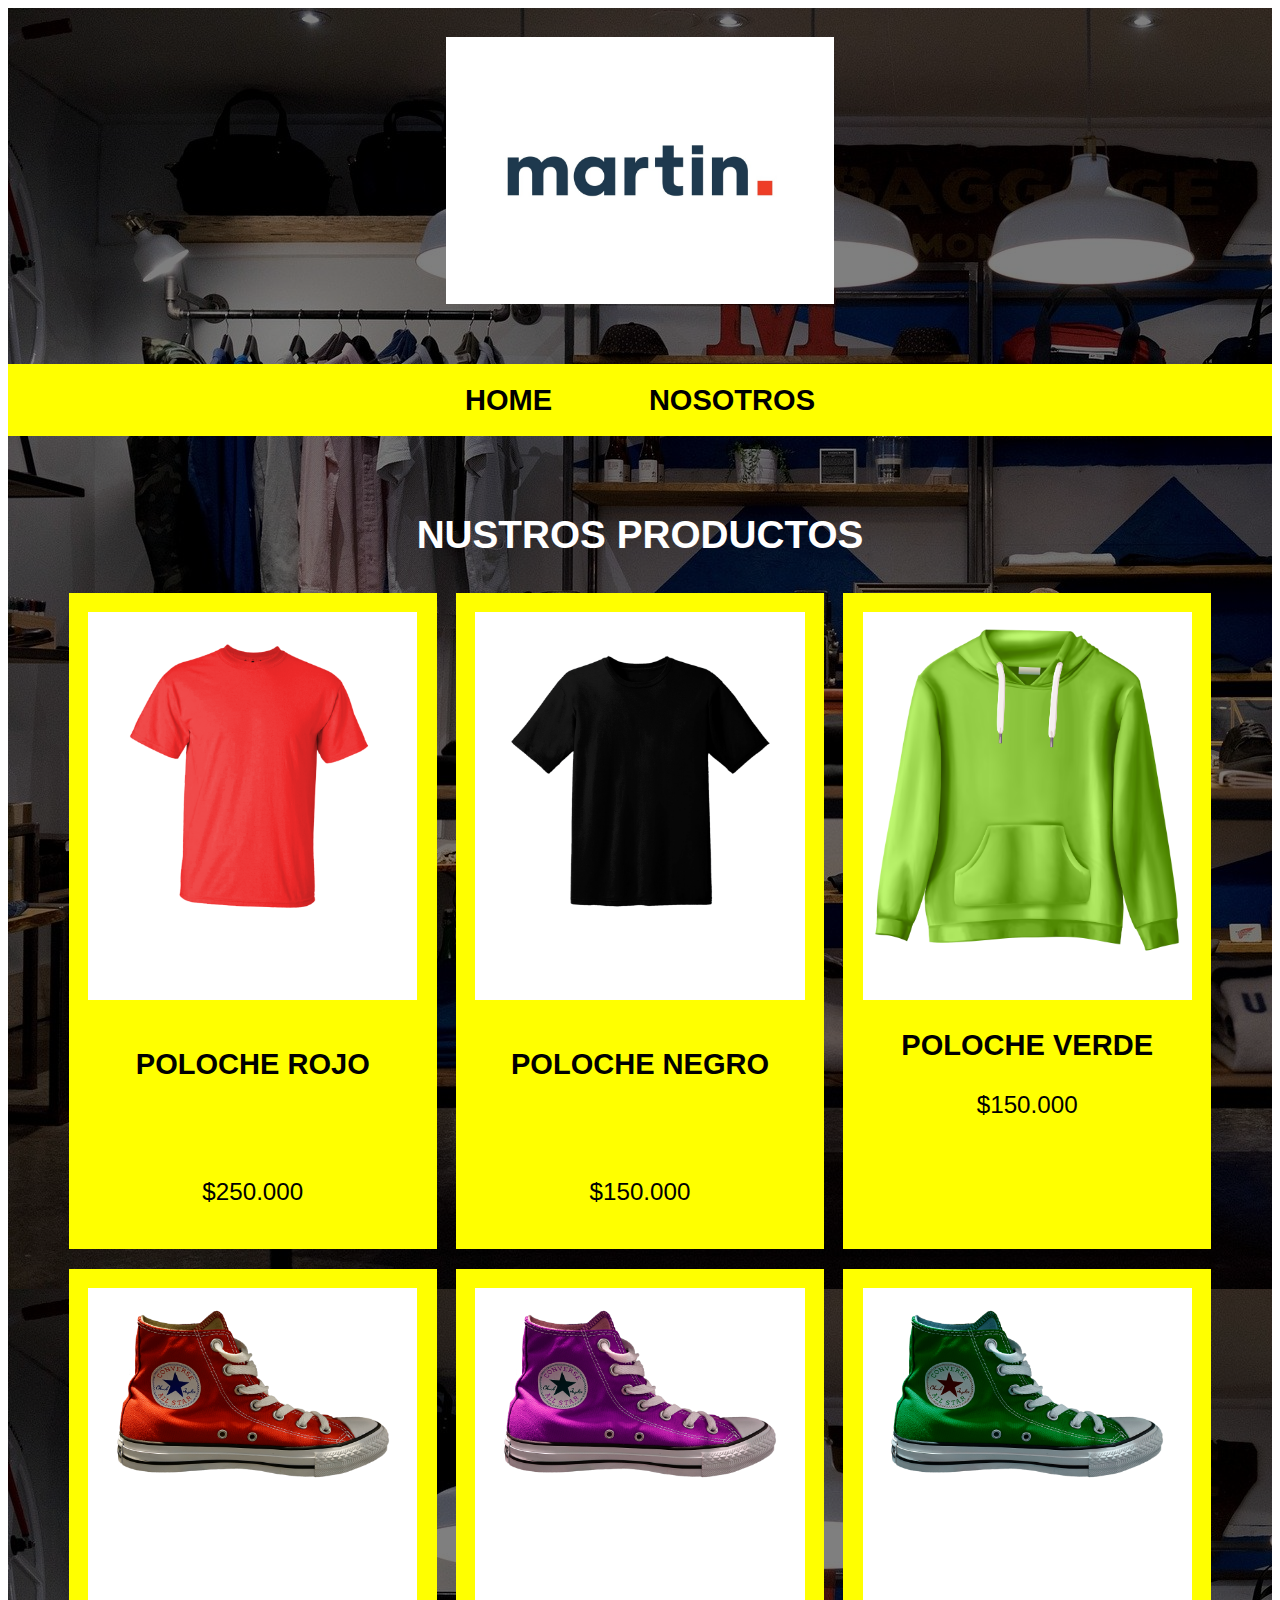
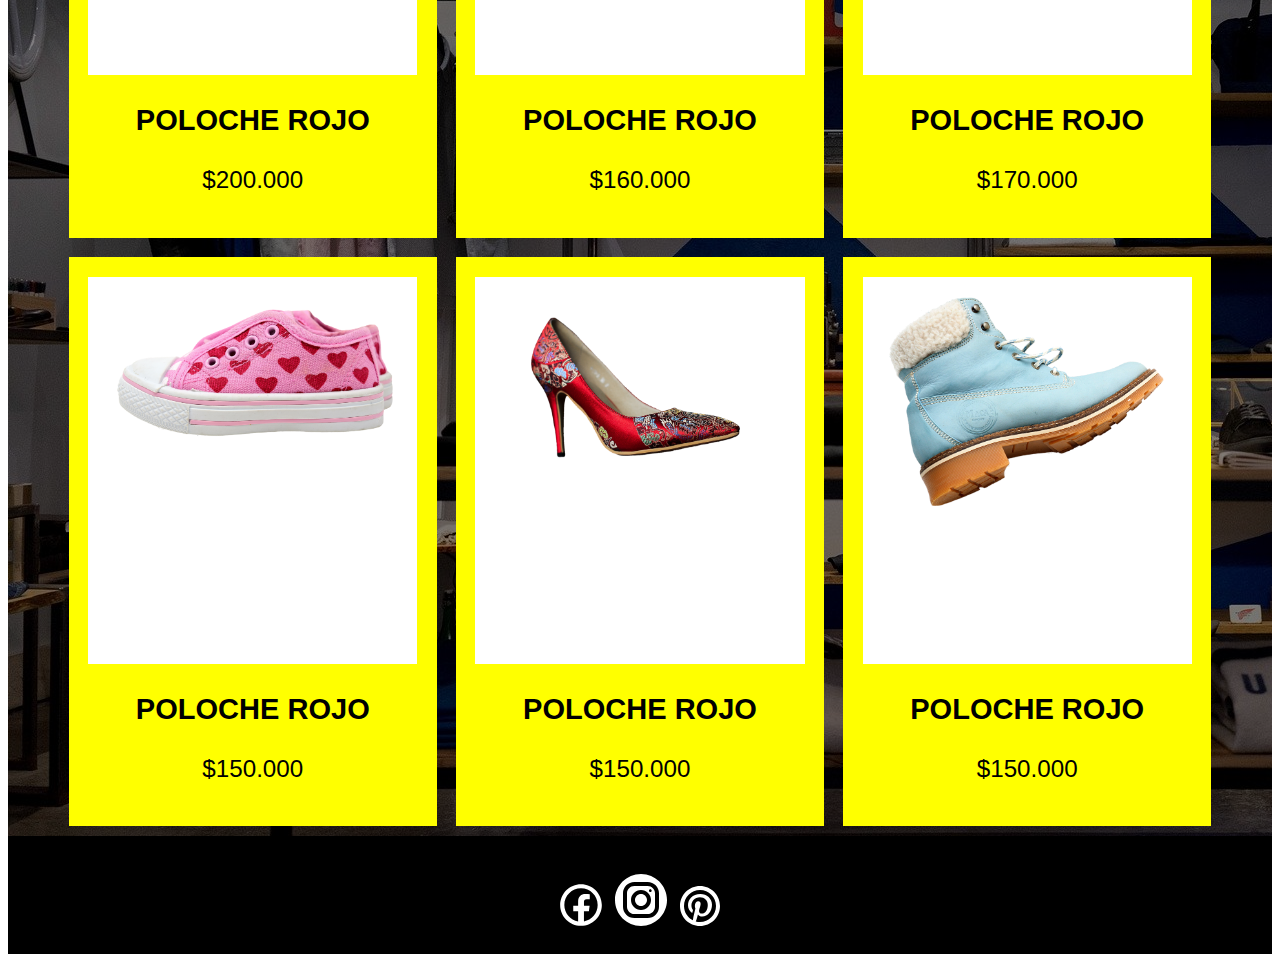
<file: index.html>
<!DOCTYPE html>
<html lang="es">

<head>
    <meta charset="UTF-8">
    <meta http-equiv="X-UA-Compatible" content="IE=edge">
    <meta name="viewport" content="width=device-width, initial-scale=1.0">
    <title>MI PRIMER PAGINA WEB</title>
    <link rel="stylesheet" href="./CSS/style.css">
</head>

<body>


    <div class="img-fondo">

        <div class="velo-negro">


            <header class="header">
                <a href="./index.html">

                    <img src="./IMG/LOGO1.PNG" alt="logo" class="logo-img" id="logo">
                </a>


            </header>
          

            <nav>
                <a href="index.html">HOME</a>
                <a href="nosotros.html">Nosotros</a>
            </nav>



            <main class="contenedor">
                <h1 class="nustros-productos">Nustros Productos</h1>


                <div class="productos">

                    <div class="producto">


                        <div class="producto-blanco">
                            <img src="./IMG/rojo.png" alt="poloche rojo">

                        </div>

                        <nav>
                            <a href="producto1.html">poloche rojo</a>

                        </nav>
                        <div class="producto-informacion">

                            <p class="producto-precio">$250.000</p>
                        </div>



                    </div>

                    <div class="producto">


                        <div class="producto-blanco">
                            <img src="./IMG/negro.png" alt="poloche negro">

                        </div>
                        <nav>
                            <a href="producto2.html">poloche negro</a>

                        </nav>
                        <div class="producto-informacion">

                            <p class="producto-precio">$150.000</p>
                        </div>



                    </div>


                    <div class="producto">


                        <div class="producto-blanco">
                            <img src="./IMG/abrigo.png" alt="poloche rojo">

                        </div>

                        <div class="producto-informacion">
                            <p class="producto-nombre">poloche verde</p>
                            <p class="producto-precio">$150.000</p>
                        </div>



                    </div>


                    <div class="producto">


                        <div class="producto-blanco">
                            <img src="./IMG/TenisRojo.png" alt="poloche rojo">

                        </div>

                        <div class="producto-informacion">
                            <p class="producto-nombre">poloche rojo</p>
                            <p class="producto-precio">$200.000</p>
                        </div>



                    </div>


                    <div class="producto">


                        <div class="producto-blanco">
                            <img src="./IMG/tenisMorado.png" alt="poloche rojo">

                        </div>

                        <div class="producto-informacion">
                            <p class="producto-nombre">poloche rojo</p>
                            <p class="producto-precio">$160.000</p>
                        </div>



                    </div>


                    <div class="producto">


                        <div class="producto-blanco">
                            <img src="./IMG/tenisVerde.png" alt="poloche rojo">

                        </div>

                        <div class="producto-informacion">
                            <p class="producto-nombre">poloche rojo</p>
                            <p class="producto-precio">$170.000</p>
                        </div>



                    </div>


                    <div class="producto">


                        <div class="producto-blanco">
                            <img src="./IMG/tenisRosa.png" alt="poloche rojo">

                        </div>

                        <div class="producto-informacion">
                            <p class="producto-nombre">poloche rojo</p>
                            <p class="producto-precio">$150.000</p>
                        </div>



                    </div>


                    <div class="producto">


                        <div class="producto-blanco">
                            <img src="./IMG/tacones.png" alt="poloche rojo">

                        </div>

                        <div class="producto-informacion">
                            <p class="producto-nombre">poloche rojo</p>
                            <p class="producto-precio">$150.000</p>
                        </div>



                    </div>


                    <div class="producto">


                        <div class="producto-blanco">
                            <img src="/IMG/botas.png" alt="poloche rojo">

                        </div>

                        <div class="producto-informacion">
                            <p class="producto-nombre">poloche rojo</p>
                            <p class="producto-precio">$150.000</p>
                        </div>



                    </div>



                </div>




            </main>




        </div>


    </div>


    <footer class="footer">
        <a class="enlace-footer" href="#">
            <svg xmlns="http://www.w3.org/2000/svg" x="0px" y="0px" width="50" height="50" viewBox="0 0 226 226"
                style=" fill:#000000;">
                <g fill="none" fill-rule="nonzero" stroke="none" stroke-width="1" stroke-linecap="butt"
                    stroke-linejoin="miter" stroke-miterlimit="10" stroke-dasharray="" stroke-dashoffset="0"
                    font-family="none" font-weight="none" font-size="none" text-anchor="none"
                    style="mix-blend-mode: normal">
                    <path d="M0,226v-226h226v226z" fill="#000000"></path>
                    <g fill="#ffffff">
                        <path
                            d="M113,18.83333c-52.00825,0 -94.16667,42.15842 -94.16667,94.16667c0,52.00825 42.15842,94.16667 94.16667,94.16667c52.00825,0 94.16667,-42.15842 94.16667,-94.16667c0,-52.00825 -42.15842,-94.16667 -94.16667,-94.16667zM113,37.66667c41.60283,0 75.33333,33.7305 75.33333,75.33333c0,37.04891 -26.77936,67.78251 -62.01758,74.08269v-45.50163h22.27263l3.31054,-25.65673h-25.43603v-16.35042c-0.00001,-7.42034 2.06798,-12.43295 12.70882,-12.43295h13.4445v-22.89795c-6.54458,-0.66858 -13.11551,-0.99361 -19.69776,-0.97477c-19.53017,0 -32.90315,11.92003 -32.90315,33.80436v18.88851h-22.07031v25.65673h22.07031v45.52003c-35.40101,-6.16634 -62.34864,-36.97342 -62.34864,-74.13786c0,-41.60283 33.7305,-75.33333 75.33333,-75.33333z">
                        </path>
                    </g>
                </g>
            </svg>
        </a>

        <a class="enlace-footer" href="#">
            <svg xmlns="http://www.w3.org/2000/svg" x="0px" y="0px" width="60" height="60" viewBox="0 0 172 172"
                style=" fill:#000000;">
                <g fill="none" fill-rule="nonzero" stroke="none" stroke-width="1" stroke-linecap="butt"
                    stroke-linejoin="miter" stroke-miterlimit="10" stroke-dasharray="" stroke-dashoffset="0"
                    font-family="none" font-weight="none" font-size="none" text-anchor="none"
                    style="mix-blend-mode: normal">
                    <path d="M0,172v-172h172v172z" fill="#000000"></path>
                    <g fill="#ffffff">
                        <path
                            d="M86,11.46667c-41.09653,0 -74.53333,33.4368 -74.53333,74.53333c0,41.09653 33.4368,74.53333 74.53333,74.53333c41.09653,0 74.53333,-33.4368 74.53333,-74.53333c0,-41.09653 -33.4368,-74.53333 -74.53333,-74.53333zM66.88516,34.4h38.21849c17.91667,0 32.49636,14.57422 32.49636,32.48516v38.21849c0,17.91667 -14.57423,32.49636 -32.48516,32.49636h-38.21849c-17.91667,0 -32.49636,-14.57423 -32.49636,-32.48516v-38.21849c0,-17.91667 14.57422,-32.49636 32.48516,-32.49636zM66.88516,45.86667c-11.58707,0 -21.01849,9.43689 -21.01849,21.02969v38.21849c0,11.58707 9.43689,21.01849 21.02969,21.01849h38.21849c11.58707,0 21.01849,-9.43689 21.01849,-21.02969v-38.21849c0,-11.58707 -9.43689,-21.01849 -21.02969,-21.01849zM112.76302,55.41849c2.10987,0 3.81849,1.70862 3.81849,3.81849c0,2.10987 -1.70862,3.82969 -3.81849,3.82969c-2.10987,0 -3.82969,-1.71982 -3.82969,-3.82969c0,-2.10987 1.71982,-3.81849 3.82969,-3.81849zM86,57.33333c15.8068,0 28.66667,12.85987 28.66667,28.66667c0,15.8068 -12.85987,28.66667 -28.66667,28.66667c-15.8068,0 -28.66667,-12.85987 -28.66667,-28.66667c0,-15.8068 12.85987,-28.66667 28.66667,-28.66667zM86,68.8c-9.4993,0 -17.2,7.7007 -17.2,17.2c0,9.4993 7.7007,17.2 17.2,17.2c9.4993,0 17.2,-7.7007 17.2,-17.2c0,-9.4993 -7.7007,-17.2 -17.2,-17.2z">
                        </path>
                    </g>
                </g>
            </svg>
        </a>
        <a class="enlace-footer" href="#">
            <svg xmlns="http://www.w3.org/2000/svg" x="0px" y="0px" width="48" height="48" viewBox="0 0 172 172"
                style=" fill:#000000;">
                <g fill="none" fill-rule="nonzero" stroke="none" stroke-width="1" stroke-linecap="butt"
                    stroke-linejoin="miter" stroke-miterlimit="10" stroke-dasharray="" stroke-dashoffset="0"
                    font-family="none" font-weight="none" font-size="none" text-anchor="none"
                    style="mix-blend-mode: normal">
                    <path d="M0,172v-172h172v172z" fill="#000000"></path>
                    <g fill="#ffffff">
                        <path
                            d="M86,14.33333c-39.5815,0 -71.66667,32.08517 -71.66667,71.66667c0,39.5815 32.08517,71.66667 71.66667,71.66667c39.5815,0 71.66667,-32.08517 71.66667,-71.66667c0,-39.5815 -32.08517,-71.66667 -71.66667,-71.66667zM86,28.66667c31.66233,0 57.33333,25.671 57.33333,57.33333c0,31.66233 -25.671,57.33333 -57.33333,57.33333c-5.27193,0 -10.35229,-0.76706 -15.20117,-2.09961c1.52517,-3.07269 2.8933,-6.3108 3.63933,-9.18229c0.82417,-3.15333 4.19922,-16.01302 4.19922,-16.01302c2.193,4.18533 8.60247,7.74056 15.42513,7.74056c20.30317,0 34.9375,-18.67454 34.9375,-41.88021c0,-22.2525 -18.15294,-38.89876 -41.51628,-38.89876c-29.06083,0 -44.48372,19.50442 -44.48372,40.74642c0,9.87567 5.25496,22.17098 13.66146,26.09115c1.27567,0.59483 1.95975,0.33683 2.25358,-0.89583c0.22933,-0.93883 1.36682,-5.51408 1.87565,-7.64258c0.16483,-0.67367 0.08992,-1.26515 -0.46191,-1.93165c-2.78067,-3.3755 -5.01107,-9.57164 -5.01107,-15.35514c0,-14.8565 11.24584,-29.22656 30.40235,-29.22656c16.54066,0 28.12077,11.27507 28.12077,27.3929c0,18.2105 -9.19573,30.82226 -21.16406,30.82226c-6.60767,0 -11.57114,-5.45574 -9.98015,-12.16374c1.89917,-8.00516 5.58496,-16.64749 5.58496,-22.42383c0,-5.16717 -2.76275,-9.47624 -8.51042,-9.47624c-6.75817,0 -12.19173,6.98213 -12.19173,16.34896c0,5.96267 2.01563,9.99414 2.01563,9.99414c0,0 -6.66903,28.21461 -7.89453,33.46777c-0.60737,2.59249 -0.8101,5.66382 -0.82585,8.73438c-19.05164,-9.32011 -32.20801,-28.8455 -32.20801,-51.48242c0,-31.66233 25.671,-57.33333 57.33333,-57.33333z">
                        </path>
                    </g>
                </g>
            </svg>
        </a>


    </footer>

<script src="./SCRIPTS/index.js"></script>

</body>

</html>
</file>
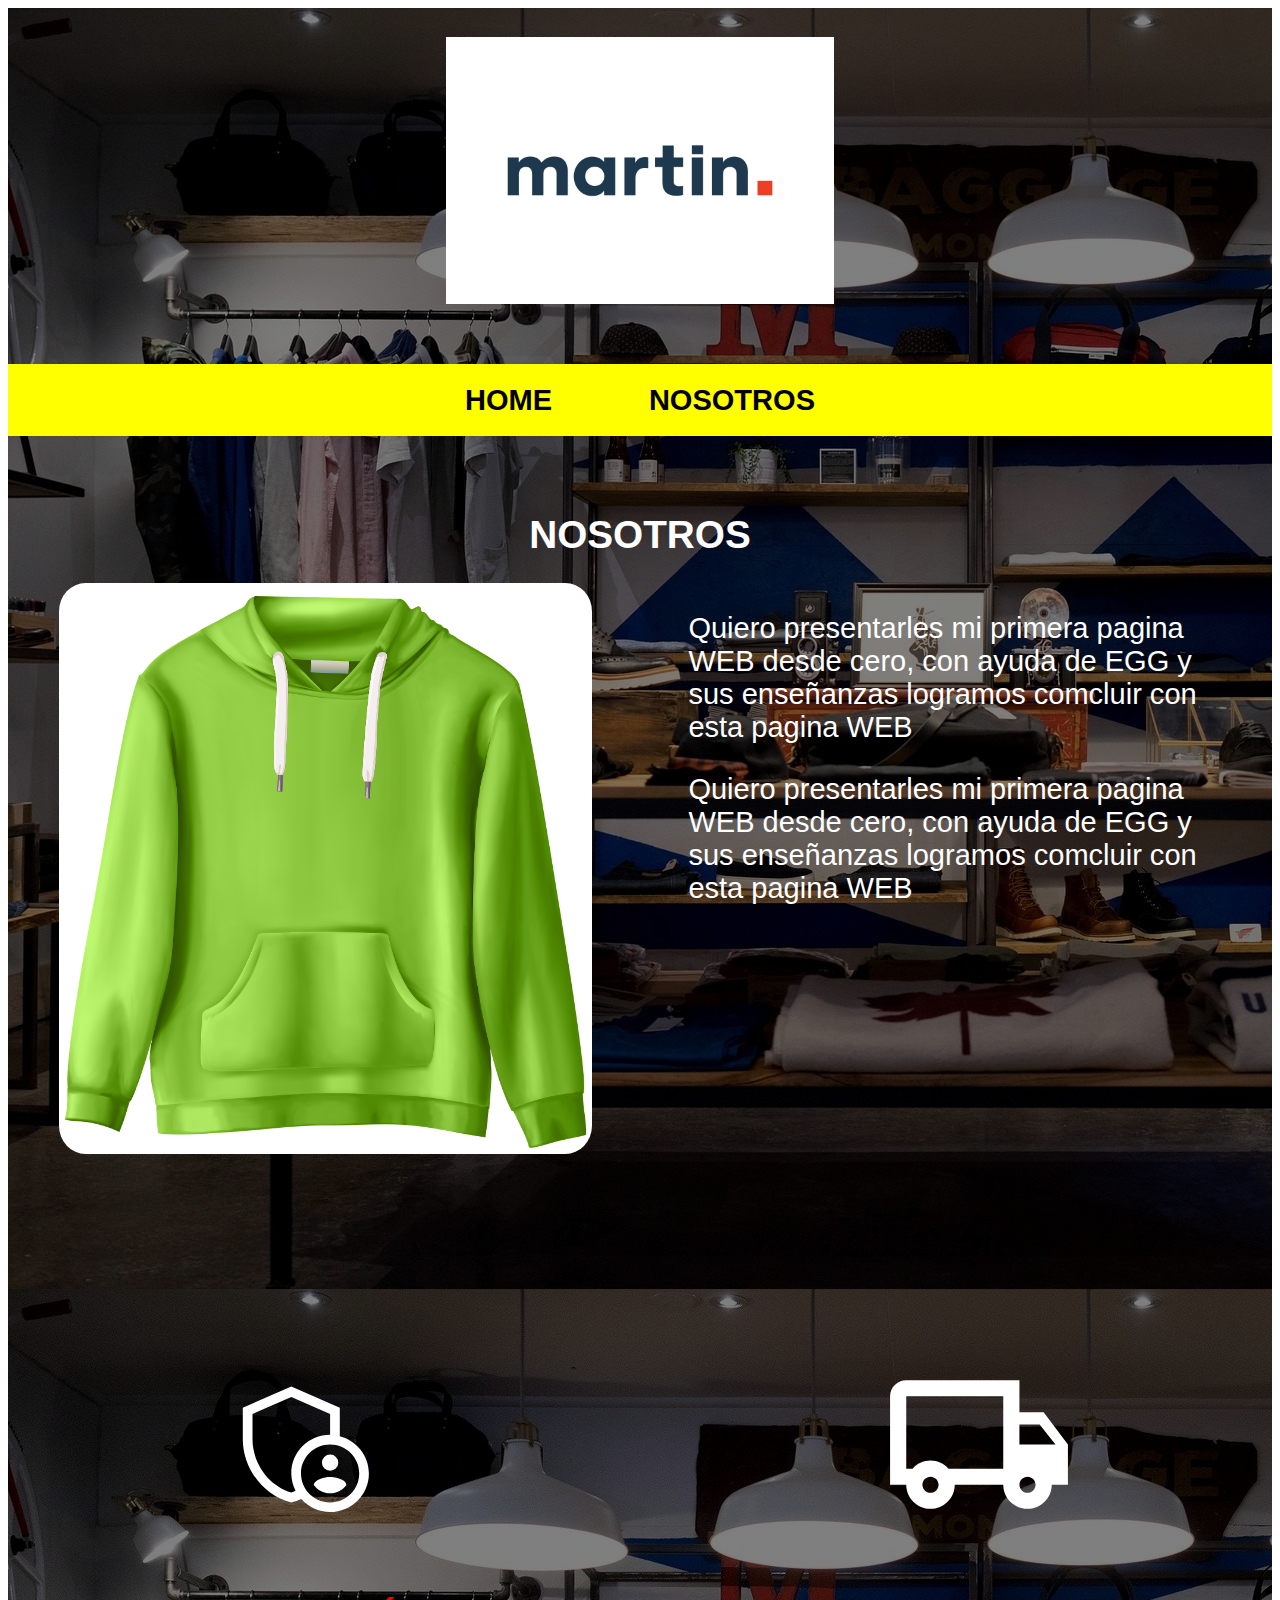
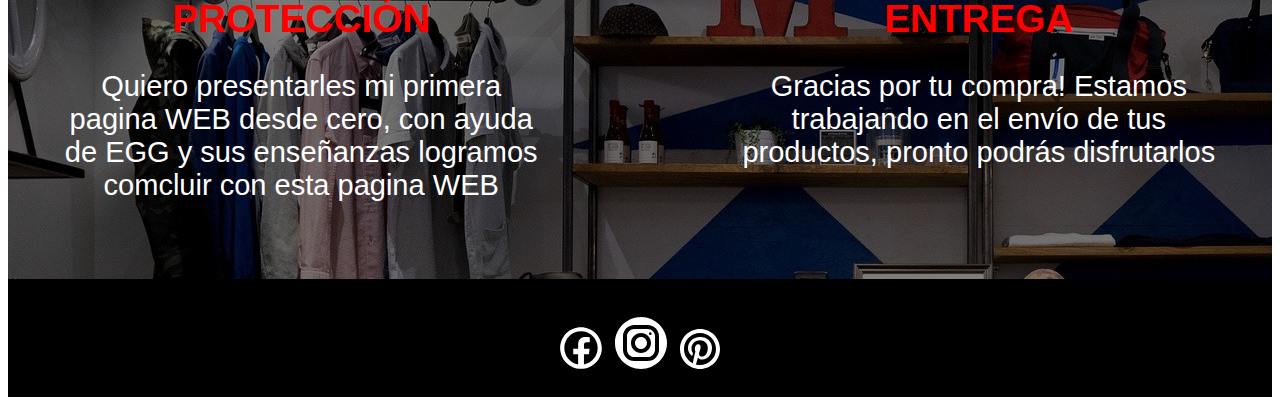
<file: nosotros.html>
<!DOCTYPE html>
<html lang="en">

<head>
    <meta charset="UTF-8">
    <meta http-equiv="X-UA-Compatible" content="IE=edge">
    <meta name="viewport" content="width=device-width, initial-scale=1.0">
    <title>MI PRIMER PAGINA WEB</title>
    <link rel="stylesheet" href="./CSS/style.css">
</head>

<body>


    <div class="img-fondo">

        <div class="velo-negro">


            <header class="header">
                <a href="/index.html">

                    <img src="./IMG/LOGO1.PNG" alt="logo" class="logo-img" id="logo">
                </a>


            </header>
      

            <nav>
                <a href="index.html">HOME</a>
                <a href="nosotros.html">Nosotros</a>
            </nav>


  
            <main class="contenedor">
                <h1 class="nustros-productos">nosotros</h1>

                <div class="nosotros">
                    <img class="nosotros-img" src="./IMG/abrigo.png" alt="nosotros">



                    <div class="nosotros-texto">
                        <p> Quiero presentarles mi primera pagina WEB desde cero, con ayuda de EGG y sus enseñanzas logramos comcluir con esta pagina WEB </p>
                        <p> Quiero presentarles mi primera pagina WEB desde cero, con ayuda de EGG y sus enseñanzas logramos comcluir con esta pagina WEB </p>

                    </div>
                </div>


            </main>
         
            <section class="contenedor">
                <div class="bloques">
                    <div class="bloque">
                     
                        <img src="./IMG/SEGURIDAD.svg" alt="SEGURIDAD">
                        <h3 class="bloque-titulo">Protección</h3>
                        <p>Quiero presentarles mi primera pagina WEB desde cero, con ayuda de EGG y sus enseñanzas logramos comcluir con esta pagina WEB </p>


                    </div>

                    <div class="bloque">
                   
                        <img src="./IMG/entrega.svg" alt="entrega">
                        <h3 class="bloque-titulo">entrega</h3>
                        <p>Gracias por tu compra! Estamos trabajando en el envío de tus productos, pronto podrás disfrutarlos </p>


                    </div>

                </div>



            </section>



        </div>


    </div>


    <footer class="footer">
        <a class="enlace-footer" href="#">
            <svg xmlns="http://www.w3.org/2000/svg" x="0px" y="0px" width="50" height="50" viewBox="0 0 226 226"
                style=" fill:#000000;">
                <g fill="none" fill-rule="nonzero" stroke="none" stroke-width="1" stroke-linecap="butt"
                    stroke-linejoin="miter" stroke-miterlimit="10" stroke-dasharray="" stroke-dashoffset="0"
                    font-family="none" font-weight="none" font-size="none" text-anchor="none"
                    style="mix-blend-mode: normal">
                    <path d="M0,226v-226h226v226z" fill="#000000"></path>
                    <g fill="#ffffff">
                        <path
                            d="M113,18.83333c-52.00825,0 -94.16667,42.15842 -94.16667,94.16667c0,52.00825 42.15842,94.16667 94.16667,94.16667c52.00825,0 94.16667,-42.15842 94.16667,-94.16667c0,-52.00825 -42.15842,-94.16667 -94.16667,-94.16667zM113,37.66667c41.60283,0 75.33333,33.7305 75.33333,75.33333c0,37.04891 -26.77936,67.78251 -62.01758,74.08269v-45.50163h22.27263l3.31054,-25.65673h-25.43603v-16.35042c-0.00001,-7.42034 2.06798,-12.43295 12.70882,-12.43295h13.4445v-22.89795c-6.54458,-0.66858 -13.11551,-0.99361 -19.69776,-0.97477c-19.53017,0 -32.90315,11.92003 -32.90315,33.80436v18.88851h-22.07031v25.65673h22.07031v45.52003c-35.40101,-6.16634 -62.34864,-36.97342 -62.34864,-74.13786c0,-41.60283 33.7305,-75.33333 75.33333,-75.33333z">
                        </path>
                    </g>
                </g>
            </svg>
        </a>

        <a class="enlace-footer" href="#">
            <svg xmlns="http://www.w3.org/2000/svg" x="0px" y="0px" width="60" height="60" viewBox="0 0 172 172"
                style=" fill:#000000;">
                <g fill="none" fill-rule="nonzero" stroke="none" stroke-width="1" stroke-linecap="butt"
                    stroke-linejoin="miter" stroke-miterlimit="10" stroke-dasharray="" stroke-dashoffset="0"
                    font-family="none" font-weight="none" font-size="none" text-anchor="none"
                    style="mix-blend-mode: normal">
                    <path d="M0,172v-172h172v172z" fill="#000000"></path>
                    <g fill="#ffffff">
                        <path
                            d="M86,11.46667c-41.09653,0 -74.53333,33.4368 -74.53333,74.53333c0,41.09653 33.4368,74.53333 74.53333,74.53333c41.09653,0 74.53333,-33.4368 74.53333,-74.53333c0,-41.09653 -33.4368,-74.53333 -74.53333,-74.53333zM66.88516,34.4h38.21849c17.91667,0 32.49636,14.57422 32.49636,32.48516v38.21849c0,17.91667 -14.57423,32.49636 -32.48516,32.49636h-38.21849c-17.91667,0 -32.49636,-14.57423 -32.49636,-32.48516v-38.21849c0,-17.91667 14.57422,-32.49636 32.48516,-32.49636zM66.88516,45.86667c-11.58707,0 -21.01849,9.43689 -21.01849,21.02969v38.21849c0,11.58707 9.43689,21.01849 21.02969,21.01849h38.21849c11.58707,0 21.01849,-9.43689 21.01849,-21.02969v-38.21849c0,-11.58707 -9.43689,-21.01849 -21.02969,-21.01849zM112.76302,55.41849c2.10987,0 3.81849,1.70862 3.81849,3.81849c0,2.10987 -1.70862,3.82969 -3.81849,3.82969c-2.10987,0 -3.82969,-1.71982 -3.82969,-3.82969c0,-2.10987 1.71982,-3.81849 3.82969,-3.81849zM86,57.33333c15.8068,0 28.66667,12.85987 28.66667,28.66667c0,15.8068 -12.85987,28.66667 -28.66667,28.66667c-15.8068,0 -28.66667,-12.85987 -28.66667,-28.66667c0,-15.8068 12.85987,-28.66667 28.66667,-28.66667zM86,68.8c-9.4993,0 -17.2,7.7007 -17.2,17.2c0,9.4993 7.7007,17.2 17.2,17.2c9.4993,0 17.2,-7.7007 17.2,-17.2c0,-9.4993 -7.7007,-17.2 -17.2,-17.2z">
                        </path>
                    </g>
                </g>
            </svg>
        </a>
        <a class="enlace-footer" href="#">
            <svg xmlns="http://www.w3.org/2000/svg" x="0px" y="0px" width="48" height="48" viewBox="0 0 172 172"
                style=" fill:#000000;">
                <g fill="none" fill-rule="nonzero" stroke="none" stroke-width="1" stroke-linecap="butt"
                    stroke-linejoin="miter" stroke-miterlimit="10" stroke-dasharray="" stroke-dashoffset="0"
                    font-family="none" font-weight="none" font-size="none" text-anchor="none"
                    style="mix-blend-mode: normal">
                    <path d="M0,172v-172h172v172z" fill="#000000"></path>
                    <g fill="#ffffff">
                        <path
                            d="M86,14.33333c-39.5815,0 -71.66667,32.08517 -71.66667,71.66667c0,39.5815 32.08517,71.66667 71.66667,71.66667c39.5815,0 71.66667,-32.08517 71.66667,-71.66667c0,-39.5815 -32.08517,-71.66667 -71.66667,-71.66667zM86,28.66667c31.66233,0 57.33333,25.671 57.33333,57.33333c0,31.66233 -25.671,57.33333 -57.33333,57.33333c-5.27193,0 -10.35229,-0.76706 -15.20117,-2.09961c1.52517,-3.07269 2.8933,-6.3108 3.63933,-9.18229c0.82417,-3.15333 4.19922,-16.01302 4.19922,-16.01302c2.193,4.18533 8.60247,7.74056 15.42513,7.74056c20.30317,0 34.9375,-18.67454 34.9375,-41.88021c0,-22.2525 -18.15294,-38.89876 -41.51628,-38.89876c-29.06083,0 -44.48372,19.50442 -44.48372,40.74642c0,9.87567 5.25496,22.17098 13.66146,26.09115c1.27567,0.59483 1.95975,0.33683 2.25358,-0.89583c0.22933,-0.93883 1.36682,-5.51408 1.87565,-7.64258c0.16483,-0.67367 0.08992,-1.26515 -0.46191,-1.93165c-2.78067,-3.3755 -5.01107,-9.57164 -5.01107,-15.35514c0,-14.8565 11.24584,-29.22656 30.40235,-29.22656c16.54066,0 28.12077,11.27507 28.12077,27.3929c0,18.2105 -9.19573,30.82226 -21.16406,30.82226c-6.60767,0 -11.57114,-5.45574 -9.98015,-12.16374c1.89917,-8.00516 5.58496,-16.64749 5.58496,-22.42383c0,-5.16717 -2.76275,-9.47624 -8.51042,-9.47624c-6.75817,0 -12.19173,6.98213 -12.19173,16.34896c0,5.96267 2.01563,9.99414 2.01563,9.99414c0,0 -6.66903,28.21461 -7.89453,33.46777c-0.60737,2.59249 -0.8101,5.66382 -0.82585,8.73438c-19.05164,-9.32011 -32.20801,-28.8455 -32.20801,-51.48242c0,-31.66233 25.671,-57.33333 57.33333,-57.33333z">
                        </path>
                    </g>
                </g>
            </svg>
        </a>

  
    </footer>



</body>

</html>
</file>
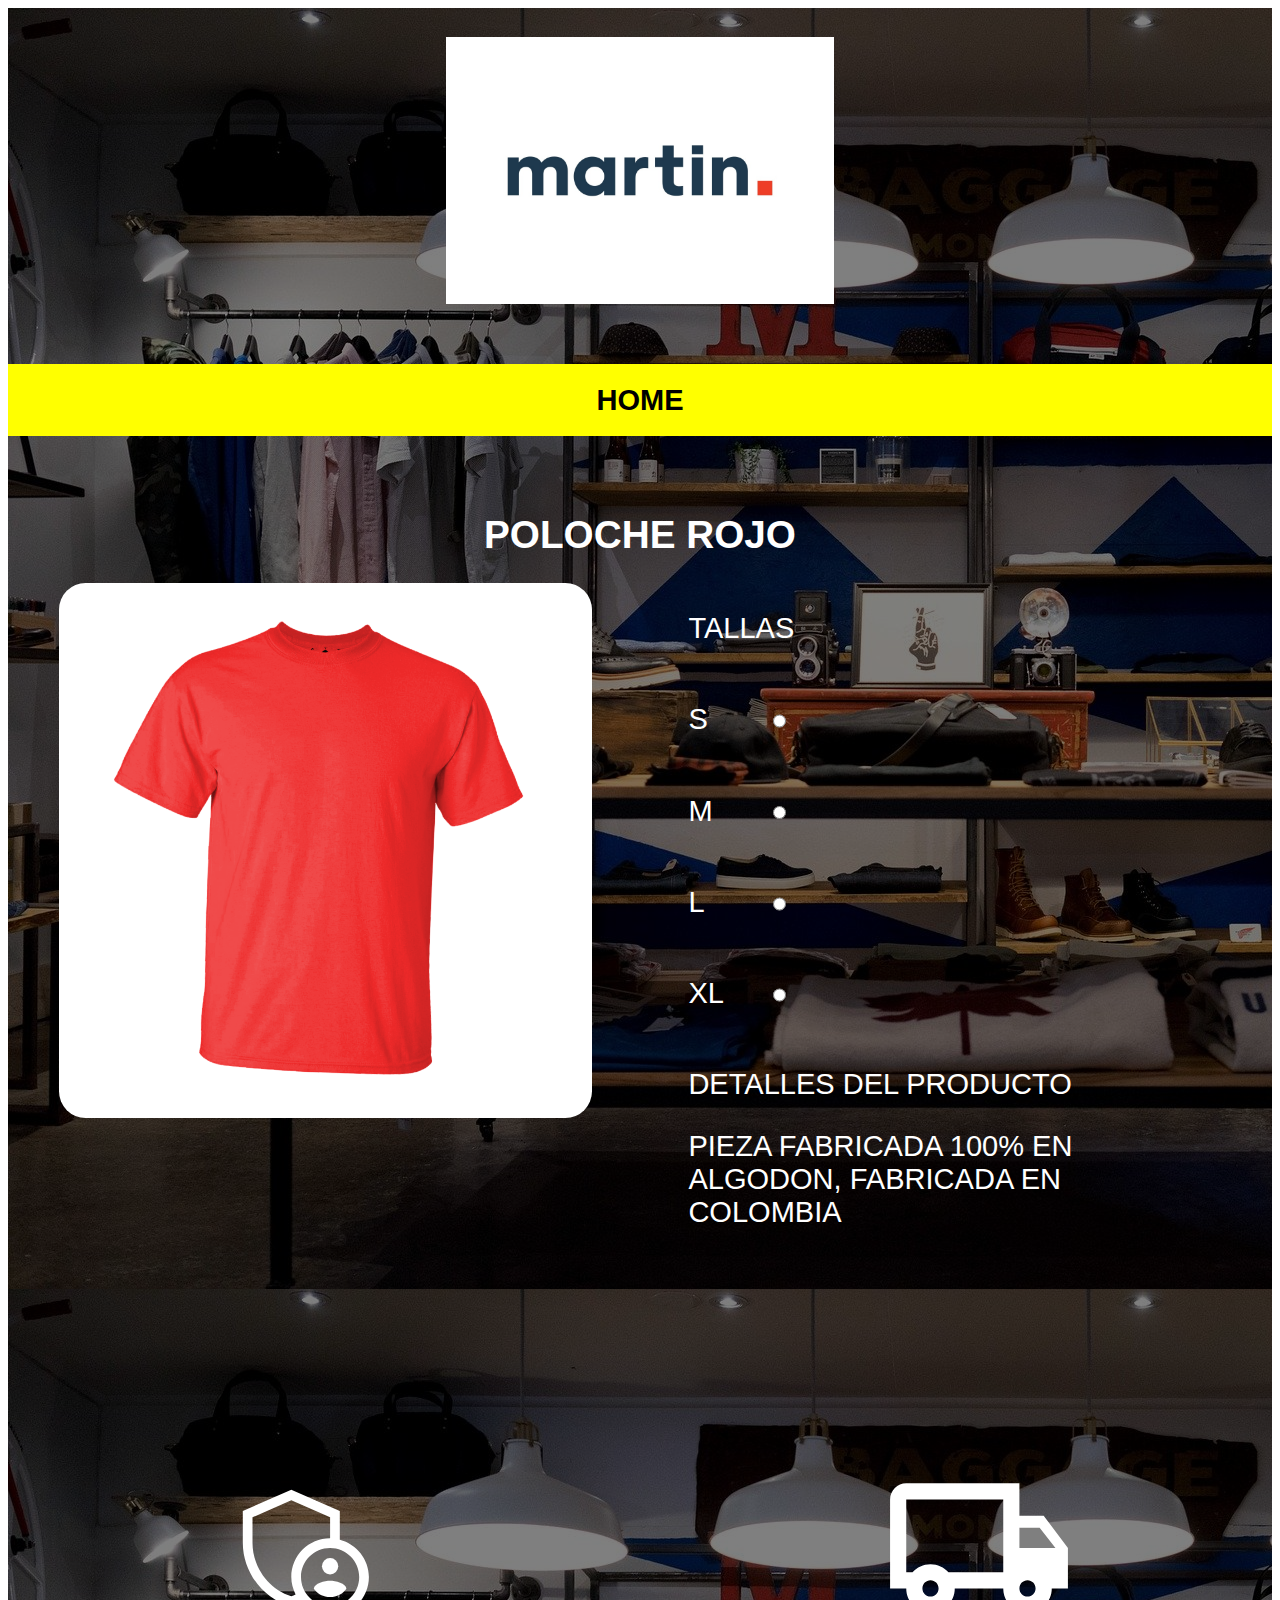
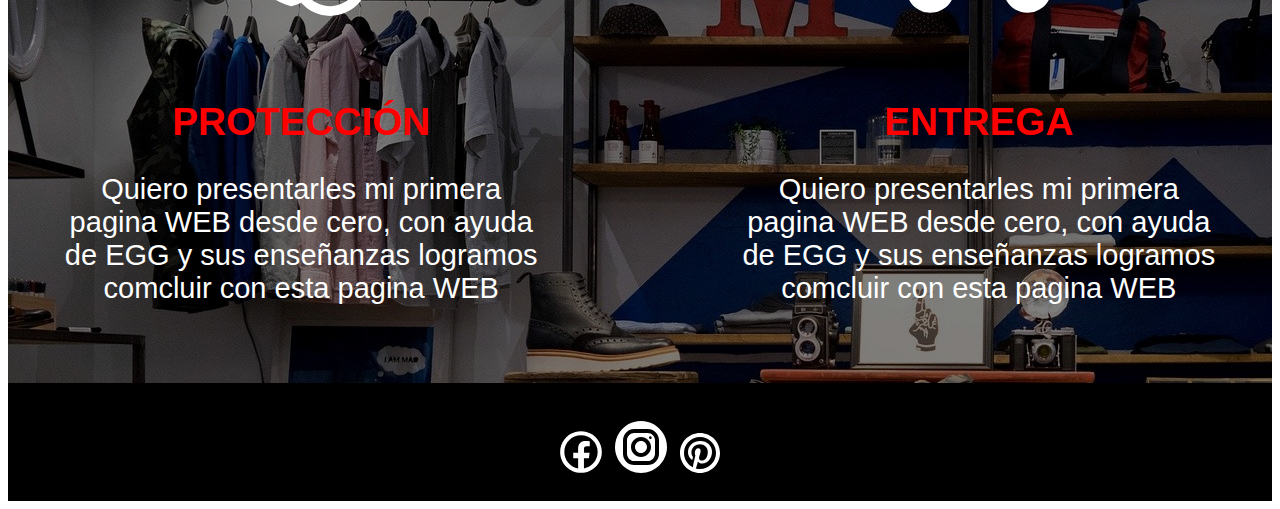
<file: producto1.html>
<!DOCTYPE html>
<html lang="en">

<head>
    <meta charset="UTF-8">
    <meta http-equiv="X-UA-Compatible" content="IE=edge">
    <meta name="viewport" content="width=device-width, initial-scale=1.0">
    <title>MI PRIMER PAGINA WEB</title>
    <link rel="stylesheet" href="./CSS/style.css">
</head>

<body>


    <div class="img-fondo">

        <div class="velo-negro">


            <header class="header">
                <a href="/index.html">

                    <img src="./IMG/LOGO1.PNG" alt="logo" class="logo-img">
                </a>


            </header>


            <nav>
                <a href="index.html">HOME</a>

            </nav>



            <main class="contenedor">
                <h1 class="nustros-productos">POLOCHE ROJO</h1>

                <div class="nosotros">
                    <img class="nosotros-img" src="./IMG/rojo.png" alt="nosotros">



                    <div class="nosotros-texto">
                        <p> TALLAS </p>
                        <div class="flex">
                            <p class="parrafo"> S </p>
                            <input value="S" name="talla" type="radio">
                        </div>
                        <div class="flex">
                            <p class="parrafo"> M </p>
                            <input value="M" name="talla" type="radio">
                        </div>
                        <div class="flex">
                            <p class="parrafo"> L </p>
                            <input value="L" name="talla" type="radio">
                        </div>
                        <div class="flex">
                            <p class="parrafo"> XL </p>
                            <input value="XL" name="talla" type="radio">
                        </div>
                        <p>DETALLES DEL PRODUCTO</p>
                        <P>PIEZA FABRICADA 100% EN ALGODON, FABRICADA EN COLOMBIA</P>

                    </div>
                </div>


            </main>

            <section class="contenedor">
                <div class="bloques">
                    <div class="bloque">

                        <img src="/IMG/SEGURIDAD.svg" alt="SEGURIDAD">
                        <h3 class="bloque-titulo">Protección</h3>
                        <p>Quiero presentarles mi primera pagina WEB desde cero, con ayuda de EGG y sus enseñanzas
                            logramos comcluir con esta pagina WEB </p>


                    </div>

                    <div class="bloque">

                        <img src="/IMG/entrega.svg" alt="entrega">
                        <h3 class="bloque-titulo">entrega</h3>
                        <p>Quiero presentarles mi primera pagina WEB desde cero, con ayuda de EGG y sus enseñanzas
                            logramos comcluir con esta pagina WEB </p>


                    </div>

                </div>



            </section>



        </div>


    </div>


    <footer class="footer">
        <a class="enlace-footer" href="#">
            <svg xmlns="http://www.w3.org/2000/svg" x="0px" y="0px" width="50" height="50" viewBox="0 0 226 226"
                style=" fill:#000000;">
                <g fill="none" fill-rule="nonzero" stroke="none" stroke-width="1" stroke-linecap="butt"
                    stroke-linejoin="miter" stroke-miterlimit="10" stroke-dasharray="" stroke-dashoffset="0"
                    font-family="none" font-weight="none" font-size="none" text-anchor="none"
                    style="mix-blend-mode: normal">
                    <path d="M0,226v-226h226v226z" fill="#000000"></path>
                    <g fill="#ffffff">
                        <path
                            d="M113,18.83333c-52.00825,0 -94.16667,42.15842 -94.16667,94.16667c0,52.00825 42.15842,94.16667 94.16667,94.16667c52.00825,0 94.16667,-42.15842 94.16667,-94.16667c0,-52.00825 -42.15842,-94.16667 -94.16667,-94.16667zM113,37.66667c41.60283,0 75.33333,33.7305 75.33333,75.33333c0,37.04891 -26.77936,67.78251 -62.01758,74.08269v-45.50163h22.27263l3.31054,-25.65673h-25.43603v-16.35042c-0.00001,-7.42034 2.06798,-12.43295 12.70882,-12.43295h13.4445v-22.89795c-6.54458,-0.66858 -13.11551,-0.99361 -19.69776,-0.97477c-19.53017,0 -32.90315,11.92003 -32.90315,33.80436v18.88851h-22.07031v25.65673h22.07031v45.52003c-35.40101,-6.16634 -62.34864,-36.97342 -62.34864,-74.13786c0,-41.60283 33.7305,-75.33333 75.33333,-75.33333z">
                        </path>
                    </g>
                </g>
            </svg>
        </a>

        <a class="enlace-footer" href="#">
            <svg xmlns="http://www.w3.org/2000/svg" x="0px" y="0px" width="60" height="60" viewBox="0 0 172 172"
                style=" fill:#000000;">
                <g fill="none" fill-rule="nonzero" stroke="none" stroke-width="1" stroke-linecap="butt"
                    stroke-linejoin="miter" stroke-miterlimit="10" stroke-dasharray="" stroke-dashoffset="0"
                    font-family="none" font-weight="none" font-size="none" text-anchor="none"
                    style="mix-blend-mode: normal">
                    <path d="M0,172v-172h172v172z" fill="#000000"></path>
                    <g fill="#ffffff">
                        <path
                            d="M86,11.46667c-41.09653,0 -74.53333,33.4368 -74.53333,74.53333c0,41.09653 33.4368,74.53333 74.53333,74.53333c41.09653,0 74.53333,-33.4368 74.53333,-74.53333c0,-41.09653 -33.4368,-74.53333 -74.53333,-74.53333zM66.88516,34.4h38.21849c17.91667,0 32.49636,14.57422 32.49636,32.48516v38.21849c0,17.91667 -14.57423,32.49636 -32.48516,32.49636h-38.21849c-17.91667,0 -32.49636,-14.57423 -32.49636,-32.48516v-38.21849c0,-17.91667 14.57422,-32.49636 32.48516,-32.49636zM66.88516,45.86667c-11.58707,0 -21.01849,9.43689 -21.01849,21.02969v38.21849c0,11.58707 9.43689,21.01849 21.02969,21.01849h38.21849c11.58707,0 21.01849,-9.43689 21.01849,-21.02969v-38.21849c0,-11.58707 -9.43689,-21.01849 -21.02969,-21.01849zM112.76302,55.41849c2.10987,0 3.81849,1.70862 3.81849,3.81849c0,2.10987 -1.70862,3.82969 -3.81849,3.82969c-2.10987,0 -3.82969,-1.71982 -3.82969,-3.82969c0,-2.10987 1.71982,-3.81849 3.82969,-3.81849zM86,57.33333c15.8068,0 28.66667,12.85987 28.66667,28.66667c0,15.8068 -12.85987,28.66667 -28.66667,28.66667c-15.8068,0 -28.66667,-12.85987 -28.66667,-28.66667c0,-15.8068 12.85987,-28.66667 28.66667,-28.66667zM86,68.8c-9.4993,0 -17.2,7.7007 -17.2,17.2c0,9.4993 7.7007,17.2 17.2,17.2c9.4993,0 17.2,-7.7007 17.2,-17.2c0,-9.4993 -7.7007,-17.2 -17.2,-17.2z">
                        </path>
                    </g>
                </g>
            </svg>
        </a>
        <a class="enlace-footer" href="#">
            <svg xmlns="http://www.w3.org/2000/svg" x="0px" y="0px" width="48" height="48" viewBox="0 0 172 172"
                style=" fill:#000000;">
                <g fill="none" fill-rule="nonzero" stroke="none" stroke-width="1" stroke-linecap="butt"
                    stroke-linejoin="miter" stroke-miterlimit="10" stroke-dasharray="" stroke-dashoffset="0"
                    font-family="none" font-weight="none" font-size="none" text-anchor="none"
                    style="mix-blend-mode: normal">
                    <path d="M0,172v-172h172v172z" fill="#000000"></path>
                    <g fill="#ffffff">
                        <path
                            d="M86,14.33333c-39.5815,0 -71.66667,32.08517 -71.66667,71.66667c0,39.5815 32.08517,71.66667 71.66667,71.66667c39.5815,0 71.66667,-32.08517 71.66667,-71.66667c0,-39.5815 -32.08517,-71.66667 -71.66667,-71.66667zM86,28.66667c31.66233,0 57.33333,25.671 57.33333,57.33333c0,31.66233 -25.671,57.33333 -57.33333,57.33333c-5.27193,0 -10.35229,-0.76706 -15.20117,-2.09961c1.52517,-3.07269 2.8933,-6.3108 3.63933,-9.18229c0.82417,-3.15333 4.19922,-16.01302 4.19922,-16.01302c2.193,4.18533 8.60247,7.74056 15.42513,7.74056c20.30317,0 34.9375,-18.67454 34.9375,-41.88021c0,-22.2525 -18.15294,-38.89876 -41.51628,-38.89876c-29.06083,0 -44.48372,19.50442 -44.48372,40.74642c0,9.87567 5.25496,22.17098 13.66146,26.09115c1.27567,0.59483 1.95975,0.33683 2.25358,-0.89583c0.22933,-0.93883 1.36682,-5.51408 1.87565,-7.64258c0.16483,-0.67367 0.08992,-1.26515 -0.46191,-1.93165c-2.78067,-3.3755 -5.01107,-9.57164 -5.01107,-15.35514c0,-14.8565 11.24584,-29.22656 30.40235,-29.22656c16.54066,0 28.12077,11.27507 28.12077,27.3929c0,18.2105 -9.19573,30.82226 -21.16406,30.82226c-6.60767,0 -11.57114,-5.45574 -9.98015,-12.16374c1.89917,-8.00516 5.58496,-16.64749 5.58496,-22.42383c0,-5.16717 -2.76275,-9.47624 -8.51042,-9.47624c-6.75817,0 -12.19173,6.98213 -12.19173,16.34896c0,5.96267 2.01563,9.99414 2.01563,9.99414c0,0 -6.66903,28.21461 -7.89453,33.46777c-0.60737,2.59249 -0.8101,5.66382 -0.82585,8.73438c-19.05164,-9.32011 -32.20801,-28.8455 -32.20801,-51.48242c0,-31.66233 25.671,-57.33333 57.33333,-57.33333z">
                        </path>
                    </g>
                </g>
            </svg>
        </a>


    </footer>



</body>

</html>
</file>
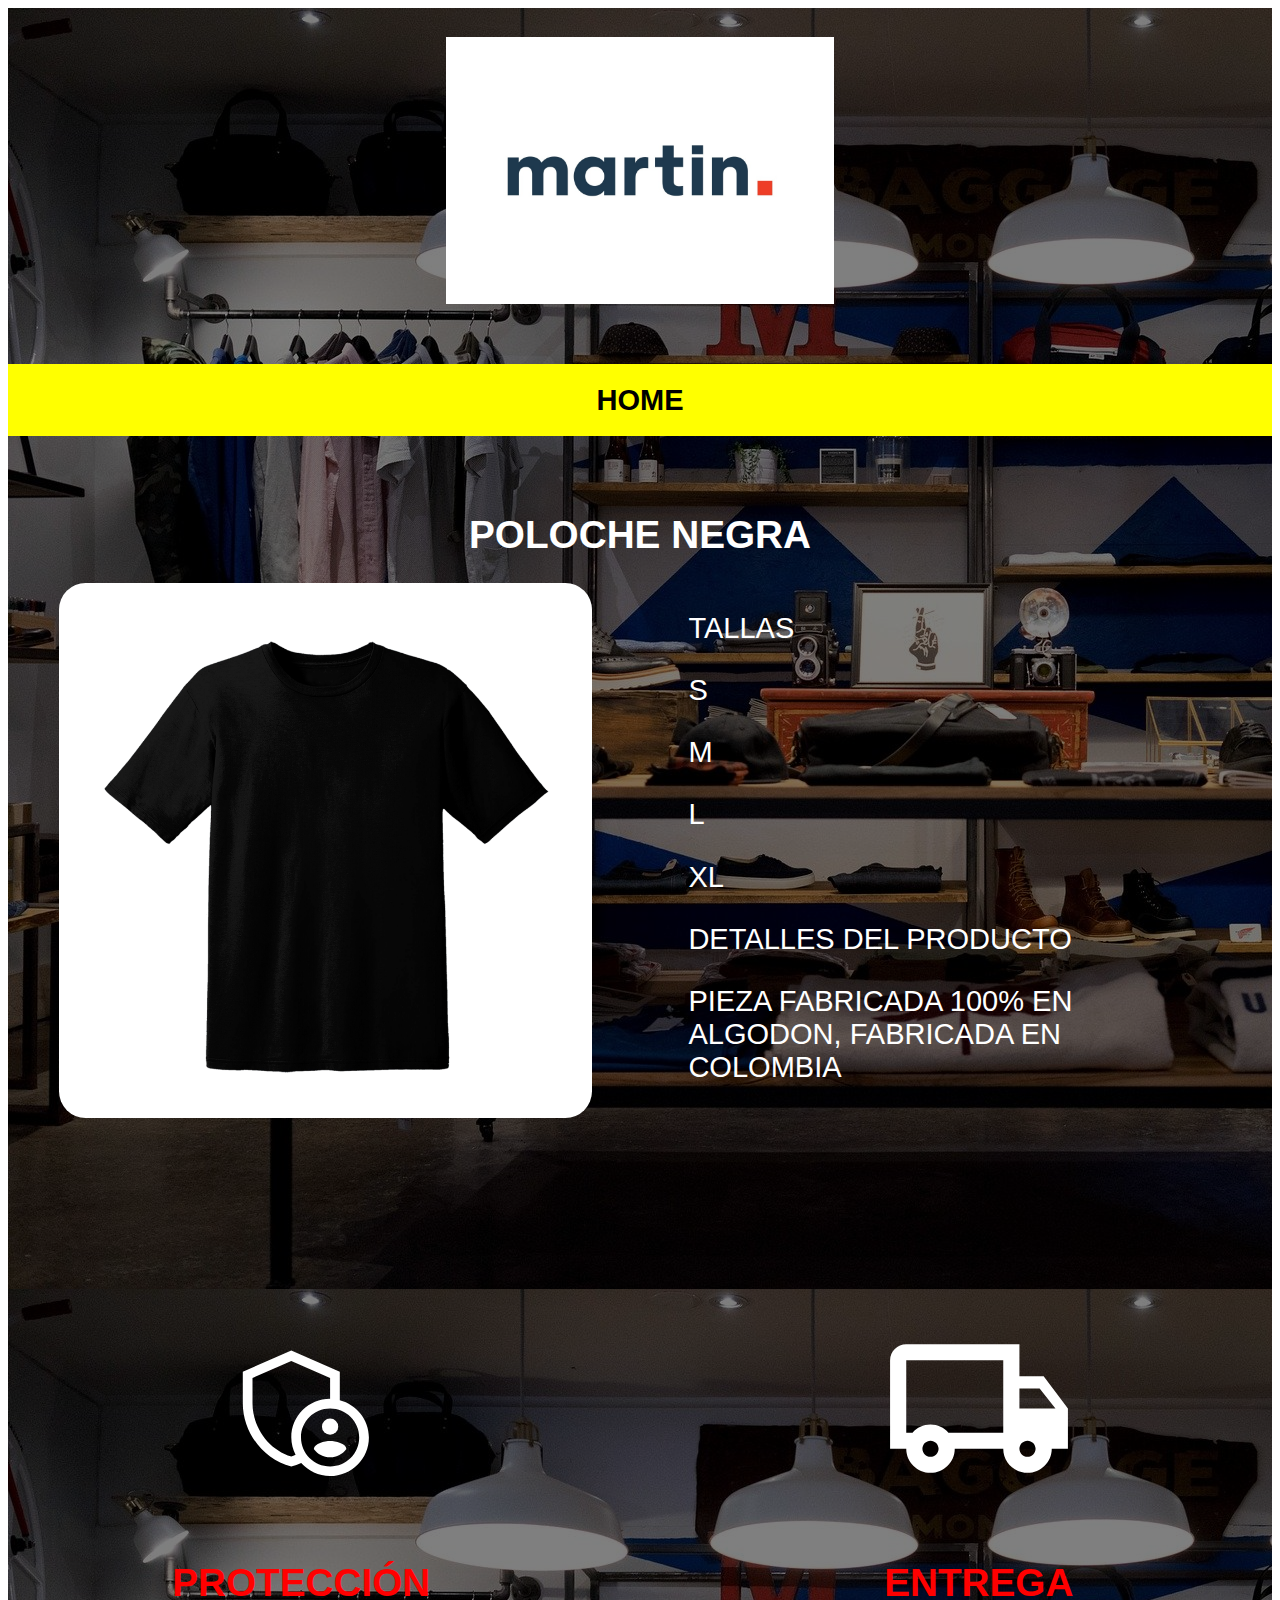
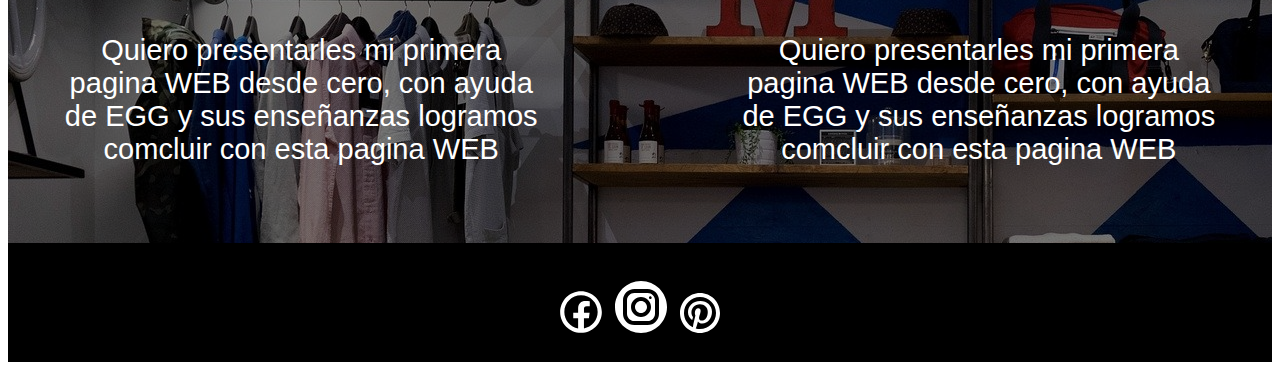
<file: producto2.html>
<!DOCTYPE html>
<html lang="en">

<head>
    <meta charset="UTF-8">
    <meta http-equiv="X-UA-Compatible" content="IE=edge">
    <meta name="viewport" content="width=device-width, initial-scale=1.0">
    <title>MI PRIMER PAGINA WEB</title>
    <link rel="stylesheet" href="./CSS/style.css">
</head>

<body>


    <div class="img-fondo">

        <div class="velo-negro">


            <header class="header">
                <a href="/index.html">

                    <img src="./IMG/LOGO1.PNG" alt="logo" class="logo-img">
                </a>


            </header>
      

            <nav>
                <a href="index.html">HOME</a>
              
            </nav>


  
            <main class="contenedor">
                <h1 class="nustros-productos">poloche negra</h1>

                <div class="nosotros">
                    <img class="nosotros-img" src="/IMG/negro.png" alt="nosotros">
                   


                    <div class="nosotros-texto">
                        <p> TALLAS </p>
                        <p> S </p>
                        <P> M</P>
                        <P>L</P>
                        <P>XL</P>
                        <p>DETALLES DEL PRODUCTO</p>
                        <P>PIEZA FABRICADA 100% EN ALGODON, FABRICADA EN COLOMBIA</P>

                    </div>
                </div>


            </main>
         
            <section class="contenedor">
                <div class="bloques">
                    <div class="bloque">
                     
                        <img src="/IMG/SEGURIDAD.svg" alt="SEGURIDAD">
                        <h3 class="bloque-titulo">Protección</h3>
                        <p>Quiero presentarles mi primera pagina WEB desde cero, con ayuda de EGG y sus enseñanzas logramos comcluir con esta pagina WEB </p>


                    </div>

                    <div class="bloque">
                   
                        <img src="/IMG/entrega.svg" alt="entrega">
                        <h3 class="bloque-titulo">entrega</h3>
                        <p>Quiero presentarles mi primera pagina WEB desde cero, con ayuda de EGG y sus enseñanzas logramos comcluir con esta pagina WEB </p>


                    </div>

                </div>



            </section>



        </div>


    </div>


    <footer class="footer">
        <a class="enlace-footer" href="#">
            <svg xmlns="http://www.w3.org/2000/svg" x="0px" y="0px" width="50" height="50" viewBox="0 0 226 226"
                style=" fill:#000000;">
                <g fill="none" fill-rule="nonzero" stroke="none" stroke-width="1" stroke-linecap="butt"
                    stroke-linejoin="miter" stroke-miterlimit="10" stroke-dasharray="" stroke-dashoffset="0"
                    font-family="none" font-weight="none" font-size="none" text-anchor="none"
                    style="mix-blend-mode: normal">
                    <path d="M0,226v-226h226v226z" fill="#000000"></path>
                    <g fill="#ffffff">
                        <path
                            d="M113,18.83333c-52.00825,0 -94.16667,42.15842 -94.16667,94.16667c0,52.00825 42.15842,94.16667 94.16667,94.16667c52.00825,0 94.16667,-42.15842 94.16667,-94.16667c0,-52.00825 -42.15842,-94.16667 -94.16667,-94.16667zM113,37.66667c41.60283,0 75.33333,33.7305 75.33333,75.33333c0,37.04891 -26.77936,67.78251 -62.01758,74.08269v-45.50163h22.27263l3.31054,-25.65673h-25.43603v-16.35042c-0.00001,-7.42034 2.06798,-12.43295 12.70882,-12.43295h13.4445v-22.89795c-6.54458,-0.66858 -13.11551,-0.99361 -19.69776,-0.97477c-19.53017,0 -32.90315,11.92003 -32.90315,33.80436v18.88851h-22.07031v25.65673h22.07031v45.52003c-35.40101,-6.16634 -62.34864,-36.97342 -62.34864,-74.13786c0,-41.60283 33.7305,-75.33333 75.33333,-75.33333z">
                        </path>
                    </g>
                </g>
            </svg>
        </a>

        <a class="enlace-footer" href="#">
            <svg xmlns="http://www.w3.org/2000/svg" x="0px" y="0px" width="60" height="60" viewBox="0 0 172 172"
                style=" fill:#000000;">
                <g fill="none" fill-rule="nonzero" stroke="none" stroke-width="1" stroke-linecap="butt"
                    stroke-linejoin="miter" stroke-miterlimit="10" stroke-dasharray="" stroke-dashoffset="0"
                    font-family="none" font-weight="none" font-size="none" text-anchor="none"
                    style="mix-blend-mode: normal">
                    <path d="M0,172v-172h172v172z" fill="#000000"></path>
                    <g fill="#ffffff">
                        <path
                            d="M86,11.46667c-41.09653,0 -74.53333,33.4368 -74.53333,74.53333c0,41.09653 33.4368,74.53333 74.53333,74.53333c41.09653,0 74.53333,-33.4368 74.53333,-74.53333c0,-41.09653 -33.4368,-74.53333 -74.53333,-74.53333zM66.88516,34.4h38.21849c17.91667,0 32.49636,14.57422 32.49636,32.48516v38.21849c0,17.91667 -14.57423,32.49636 -32.48516,32.49636h-38.21849c-17.91667,0 -32.49636,-14.57423 -32.49636,-32.48516v-38.21849c0,-17.91667 14.57422,-32.49636 32.48516,-32.49636zM66.88516,45.86667c-11.58707,0 -21.01849,9.43689 -21.01849,21.02969v38.21849c0,11.58707 9.43689,21.01849 21.02969,21.01849h38.21849c11.58707,0 21.01849,-9.43689 21.01849,-21.02969v-38.21849c0,-11.58707 -9.43689,-21.01849 -21.02969,-21.01849zM112.76302,55.41849c2.10987,0 3.81849,1.70862 3.81849,3.81849c0,2.10987 -1.70862,3.82969 -3.81849,3.82969c-2.10987,0 -3.82969,-1.71982 -3.82969,-3.82969c0,-2.10987 1.71982,-3.81849 3.82969,-3.81849zM86,57.33333c15.8068,0 28.66667,12.85987 28.66667,28.66667c0,15.8068 -12.85987,28.66667 -28.66667,28.66667c-15.8068,0 -28.66667,-12.85987 -28.66667,-28.66667c0,-15.8068 12.85987,-28.66667 28.66667,-28.66667zM86,68.8c-9.4993,0 -17.2,7.7007 -17.2,17.2c0,9.4993 7.7007,17.2 17.2,17.2c9.4993,0 17.2,-7.7007 17.2,-17.2c0,-9.4993 -7.7007,-17.2 -17.2,-17.2z">
                        </path>
                    </g>
                </g>
            </svg>
        </a>
        <a class="enlace-footer" href="#">
            <svg xmlns="http://www.w3.org/2000/svg" x="0px" y="0px" width="48" height="48" viewBox="0 0 172 172"
                style=" fill:#000000;">
                <g fill="none" fill-rule="nonzero" stroke="none" stroke-width="1" stroke-linecap="butt"
                    stroke-linejoin="miter" stroke-miterlimit="10" stroke-dasharray="" stroke-dashoffset="0"
                    font-family="none" font-weight="none" font-size="none" text-anchor="none"
                    style="mix-blend-mode: normal">
                    <path d="M0,172v-172h172v172z" fill="#000000"></path>
                    <g fill="#ffffff">
                        <path
                            d="M86,14.33333c-39.5815,0 -71.66667,32.08517 -71.66667,71.66667c0,39.5815 32.08517,71.66667 71.66667,71.66667c39.5815,0 71.66667,-32.08517 71.66667,-71.66667c0,-39.5815 -32.08517,-71.66667 -71.66667,-71.66667zM86,28.66667c31.66233,0 57.33333,25.671 57.33333,57.33333c0,31.66233 -25.671,57.33333 -57.33333,57.33333c-5.27193,0 -10.35229,-0.76706 -15.20117,-2.09961c1.52517,-3.07269 2.8933,-6.3108 3.63933,-9.18229c0.82417,-3.15333 4.19922,-16.01302 4.19922,-16.01302c2.193,4.18533 8.60247,7.74056 15.42513,7.74056c20.30317,0 34.9375,-18.67454 34.9375,-41.88021c0,-22.2525 -18.15294,-38.89876 -41.51628,-38.89876c-29.06083,0 -44.48372,19.50442 -44.48372,40.74642c0,9.87567 5.25496,22.17098 13.66146,26.09115c1.27567,0.59483 1.95975,0.33683 2.25358,-0.89583c0.22933,-0.93883 1.36682,-5.51408 1.87565,-7.64258c0.16483,-0.67367 0.08992,-1.26515 -0.46191,-1.93165c-2.78067,-3.3755 -5.01107,-9.57164 -5.01107,-15.35514c0,-14.8565 11.24584,-29.22656 30.40235,-29.22656c16.54066,0 28.12077,11.27507 28.12077,27.3929c0,18.2105 -9.19573,30.82226 -21.16406,30.82226c-6.60767,0 -11.57114,-5.45574 -9.98015,-12.16374c1.89917,-8.00516 5.58496,-16.64749 5.58496,-22.42383c0,-5.16717 -2.76275,-9.47624 -8.51042,-9.47624c-6.75817,0 -12.19173,6.98213 -12.19173,16.34896c0,5.96267 2.01563,9.99414 2.01563,9.99414c0,0 -6.66903,28.21461 -7.89453,33.46777c-0.60737,2.59249 -0.8101,5.66382 -0.82585,8.73438c-19.05164,-9.32011 -32.20801,-28.8455 -32.20801,-51.48242c0,-31.66233 25.671,-57.33333 57.33333,-57.33333z">
                        </path>
                    </g>
                </g>
            </svg>
        </a>

  
    </footer>



</body>

</html>
</file>
<file: CSS/style.css>
html{
    box-sizing: border-box;
    font-size: 60.5%;
}

*,*::before,*::after{
    box-sizing: inherit;
}

.img-fondo{
background-image: url(../IMG/tienda.jpg);
}
img{
    width: 100%;
}
.velo-negro{
    background-color:rgba(0, 0, 0, 0.5);
}

.contenedor{
    max-width: 120rem;
    margin: 0 auto;
}

.header{
    display: flex;
    justify-content: center;
}

.logo-img{
    max-width: 40rem;
    margin: 3rem 0;
}

nav{
    margin: 3rem 0 8rem 0;
    background-color: yellow;
    padding: 2rem;
    display: flex;
    justify-content: center;
    gap: 10rem;
}
a{
    text-decoration: none;
}
nav a{
    font-family: Arial, Helvetica, sans-serif;
    font-weight: 800;
    font-size: 3rem;
    color:black;
    text-transform: uppercase;
}
nav a:hover{
    color:white;
}

.nustros-productos{
    font-family: Arial, Helvetica, sans-serif;
    color: white;
    font-size: 4rem;
    text-align: center;
    text-transform: uppercase;
    font-weight: 800;
}

.productos{
   display: grid;
   grid-template-columns: repeat(3,1fr);

   
}
.producto{
    background-color:yellow;
    margin: 1rem;
    padding: 2rem;
}

.producto-blanco{
    background-color: rgb(255, 255, 255);
    height: 40rem;
    object-fit: contain;
    padding: 1rem;
}

.producto-precio,
.producto-nombre{
    color: black;
    font-family: Arial, Helvetica, sans-serif;
    text-transform: uppercase;
    text-align: center;
}

.producto-precio{
    font-size: 2.5rem;
    font-weight: 500;
}
.producto-nombre{
    font-size: 3rem;
    font-weight: 800;
}

.footer{
    background-color: black;
    padding: 3.5rem;
    font-family: Arial, Helvetica, sans-serif;
    padding-bottom: 2rem;
    color: white;
    font-size: 2rem;
    text-align: center;
}

.nosotros{
display: grid;
grid-template-columns: repeat(2,1fr);
gap: 10rem;
margin-bottom: 20rem;

}
.nosotros-texto{
    color: white;
    font-size: 3rem;
    font-family: Arial, Helvetica, sans-serif;
}
.producto1-texto{
    color: black;
    font-size: 3rem;
    font-family: Arial, Helvetica, sans-serif;  
}

.nosotros-img{
    background-color: white;
    border-radius: 5%;
}

.bloques{
    display: grid;
    grid-template-columns: repeat(2,1fr);
    gap: 20rem;
}

.bloques img{
    width: 20rem;
    margin-bottom: 2rem;
    height: 20rem;
}
.bloque-titulo{
    margin:0;
}

.bloque{
    text-align: center;
    color: white;
    font-size: 3rem;
    font-family: Arial, Helvetica, sans-serif;
    margin-bottom: 5rem;
}
.bloque-titulo{
    color: red;
    font-size: 4rem;
    margin: 3rem;
    text-transform: uppercase;
    font-weight: 800;
}

.enlace-footer:hover{
    padding-left: 1rem;
    padding-right: 1rem;
}
.flex{
    display: flex;
    margin: 0;
    padding: 0;
    gap: 50px;
}
.parrafo{
    width: 30px;
}
</file>
